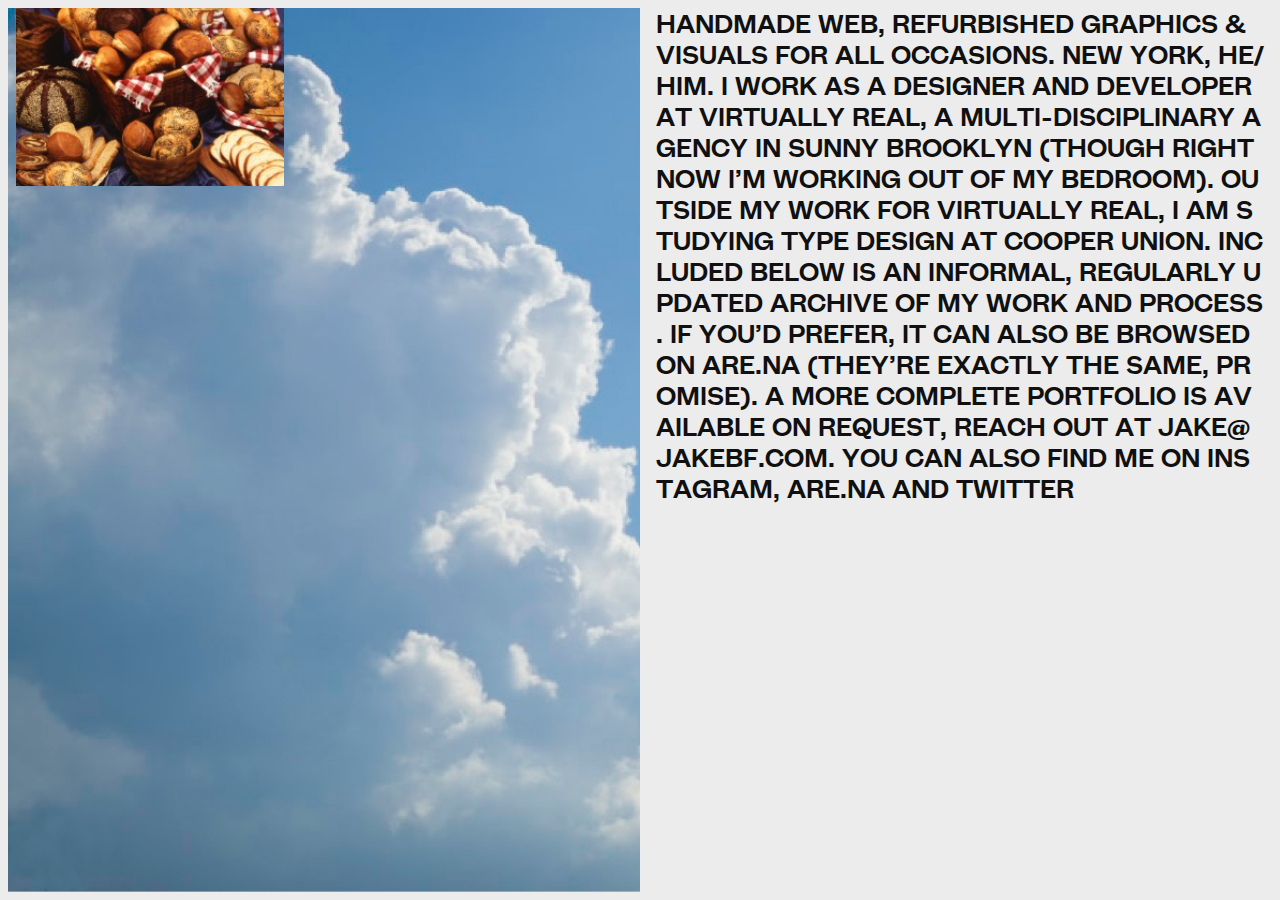
<file: index2.html>
<!DOCTYPE html>
<html lang="en" dir="ltr">
  <head>
    <meta charset="utf-8" />
    <meta name="viewport" content="width=device-width, initial-scale=1" />
    <title>Wrap Text</title>
    <link rel="stylesheet" href="style.css" />
  </head>

  <body>
    <section id="splash">
      <div class="image">
      </div>
      <div
        id="block"
        data-text="Handmade web, refurbished graphics & visuals for all occasions. New York, he/him. I work as a designer and developer at Virtually Real, a multi-disciplinary agency in sunny Brooklyn (though right now I’m working out of my bedroom). Outside my work for Virtually Real, I am studying type design at Cooper Union. Included below is an informal, regularly updated archive of my work and process. If you’d prefer, it can also be browsed on Are.na (they’re exactly the same, promise). A more complete portfolio is available on request, reach out at jake@jakebf.com. You can also find me on Instagram, Are.na and Twitter"
      ></div>
      <img
        style="width: 300px;"
        id="image"
        src="assets/0222-250px.jpg"
        alt="Breads arranged on table"
      />
    </section>

    <script type="text/javascript">
      // https://codeburst.io/throttling-and-debouncing-in-javascript-646d076d0a44
      function throttled(delay, fn) {
        let lastCall = 0;
        return function(...args) {
          const now = new Date().getTime();
          if (now - lastCall < delay) {
            return;
          }
          lastCall = now;
          return fn(...args);
        };
      }

      /* takes text, a class name and an element type all as strings wraps each letter in a span with class letter */
      const letterWrapper = function(string, el, cl) {
        let wrappedText = "";
        for (var i = 0; i < string.length; i++) {
          let char = string.charAt(i);
          let nextChar = string.charAt(i + 1);
          if (char != " ") {
            if (nextChar == " ") {
              wrappedText =
                wrappedText +
                "<" +
                el +
                " class='" +
                cl +
                "'>" +
                char +
                "&nbsp;</" +
                el +
                ">";
            } else {
              wrappedText =
                wrappedText +
                "<" +
                el +
                " class='" +
                cl +
                "'>" +
                char +
                "</" +
                el +
                ">";
            }
          }
        }
        return wrappedText;
      };

      /* wrapAroundImage
      textContainer -> the parent container of the text to wrap around the image. Text itself must have each character wrapped in a span. To do this automatically see letterWrapper()
      margin -> left and right stops for image movement */
      const wrapAroundImage = function(textContainer, image, lrMargin) {
        // declaring these guys, we'll define them later
        let imageRect;
        let imageWidth;
        let imageHeight;
        let imageTop;
        let imageLeft;
        let fontWidth;
        let letterHeight;
        let lrPadding;
        let tbPadding;
        let blockRect;
        let blockLeft;
        let image2 = {
          x : 0,
          y : 0,
          w : 0,
          h : 0
        };

        const setUp = function() {
          // get image width and height before we start messing with events
          blockRect = textContainer.getBoundingClientRect();
          blockWidth = blockRect.width;
          blockLeft = blockRect.x;
          imageRect = image.getBoundingClientRect();
          imageWidth = imageRect.width;
          imageHeight = imageRect.height;
          fontWidth = parseFloat(
            window
              .getComputedStyle(textContainer.children[0])
              .getPropertyValue("width")
          );
          letterHeight = parseInt(
            window
              .getComputedStyle(textContainer.children[0])
              .getPropertyValue("height")
          );
          lrPadding = fontWidth;
          tbPadding = letterHeight;
          image2.w = imageWidth;
          image2.h = imageHeight;
        };

        const wrapTextAroundimage = function() {
          image.classList.add("moved");

          imageLeft = event.clientX - imageWidth / 2;
          imageTop = event.clientY - imageHeight / 2;
          image2.x = imageLeft + 50 + Math.floor(Math.random() * 20);
          image2.y = imageTop + 50 + Math.floor(Math.random() * 20);

          if (imageLeft < blockLeft + lrMargin || image2.x < blockLeft + lrMargin) {
            console.log('clamp left');
            imageLeft = blockLeft + lrMargin;
          }
          if (imageLeft + imageWidth > blockLeft + blockWidth - lrMargin
              || image2.x + imageWidth > blockLeft + blockWidth - lrMargin) {
            console.log('clamp right');
            imageLeft = blockLeft + blockWidth - imageWidth - lrMargin;
          }

          image.style.transform =
            "translate(" + imageLeft + "px ," + imageTop + "px)";

          const letters = textContainer.children;
          for (var i = 0; i < letters.length; i++) {
            const dx = letters[i].getBoundingClientRect().x - imageLeft;
            const dy = letters[i].getBoundingClientRect().y - imageTop;

            const dx2 = letters[i].getBoundingClientRect().x - image2.x;
            const dy2 = letters[i].getBoundingClientRect().y - image2.y;

            if (
              dx < lrPadding * 1.25 &&
              dx > -lrPadding * 1.25 &&
              dy > -tbPadding &&
              dy < imageHeight
            ) {
              // let width = window
              //   .getComputedStyle(letters[i])
              //   .getPropertyValue("width");
              // let parsedWidth = width.split("p");
              letters[i].style.paddingLeft =
                imageWidth +
                fontWidth / 2 +
                "px";
            } else if (
              dx2 < lrPadding * 1.25 &&
              dx2 > -lrPadding * 1.25 &&
              dy2 > -tbPadding &&
              dy2 < imageHeight
            ) {
              letters[i].style.paddingLeft =
                imageWidth - 10 +
                fontWidth / 2 +
                "px";
            } else {
              letters[i].style.paddingLeft = 0 + "px";
            }
          }
        };

        window.addEventListener("load", setUp);
        window.addEventListener("resize", setUp);
        const throttledWrapTextAroundimage = throttled(50, wrapTextAroundimage);
        document.addEventListener("mousemove", throttledWrapTextAroundimage);
        document.addEventListener("touchmove", throttledWrapTextAroundimage);
      };

      const wrapper = document.getElementById("splash");
      const block = document.getElementById("block");
      const imageObj = document.getElementById("image");
      block.innerHTML =
        block.innerHTML +
        letterWrapper(block.getAttribute("data-text"), "span", "letter");
      wrapAroundImage(block, imageObj, 75);
    </script>
  </body>
</html>
</file>
<file: style.css>
@font-face {
  font-family: "Mint";
  src: url("assets/fonts/Mint.Heavy.woff") format("woff");
  font-weight: 900;
  font-style: normal;
}

@font-face {
  font-family: "Mint";
  src: url("assets/fonts/Mint.Bold.woff") format("woff");
  font-weight: 600;
  font-style: normal;
}

@font-face {
  font-family: "Mint";
  src: url("assets/fonts/Mint.Thin.woff") format("woff");
  font-weight: 200;
  font-style: normal;
}

:root {
  height: 100%;
  font-size: 100%;
}

* {
  position: relative;
  box-sizing: border-box;
}

body {
  height: 100%;
  font-family: "Mint", sans-serif;
  opacity: 1;
  color: #101010;
  background-color: #ececec;
  font-size: 1.5em;
  font-weight: 600;
  margin: 0;
}

a:link,
a:visited {
  color: inherit;
  text-decoration: none;
}

section {
  padding: 0.5rem;
}

.letter {
  display: inline-block;
  position: relative;
}

#image {
  position: absolute;
  top: 0;
  pointer-events: none;
  left: 0;
  opacity: 1;
  transition: 0.05s linear transform;
}

#splash {
  height: 100%;
  display: flex;
  justify-content: space-between;
}

#block   {
  position: absolute;
  right: 0;
}

#block, .image {
  max-height: 100vh;
  overflow: hidden;
}

#splash > * {
 top: 0;
 width: 50%;
 padding: .5rem 1rem;
 bottom: .5rem;
 text-transform: uppercase;
}
.image {
  background-image: url('assets/sunny.jpg');
  background-size: cover;
}

#work {
  background-color: #010101;
  color: white;
  z-index: 10;
}

header {
  text-align: center;
}
</file>
